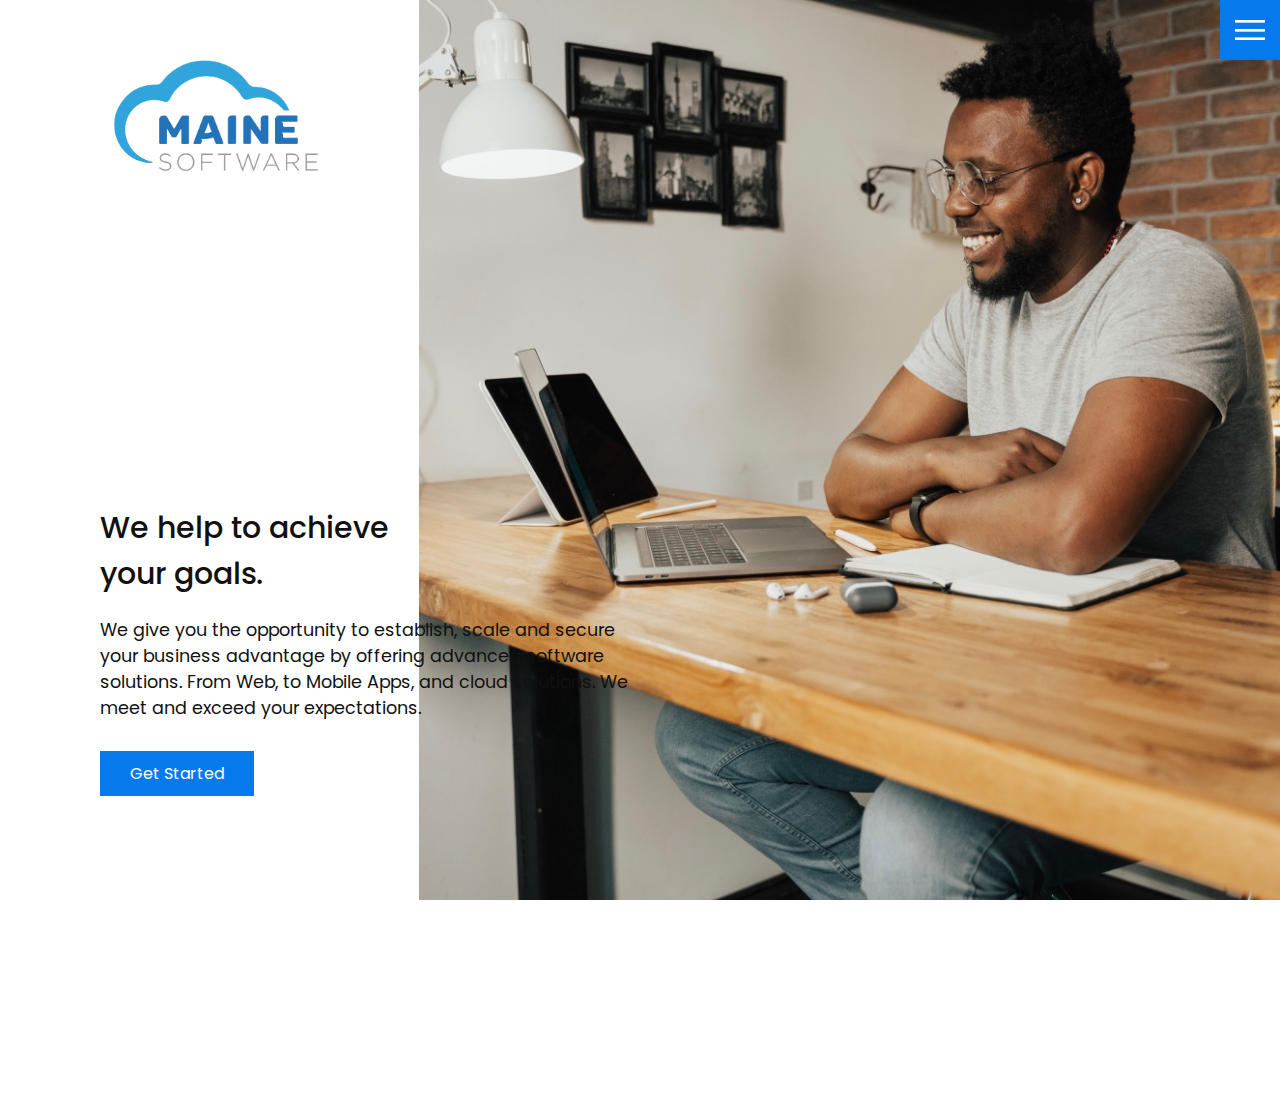
<file: index.html>
<!DOCTYPE html>
<html lang="en">
<head>
    <meta charset="UTF-8">
    <meta http-equiv="X-UA-Compatible" content="IE=edge">
    <meta name="viewport" content="width=device-width, initial-scale=1.0">
    <link rel="stylesheet" href="css/styles.css">
    <title>Maine Software</title>
</head>
<body>
    <header>
        <div class="container">
            <nav class="main-nav">
                <img src="images/mainesoftlogo.png" alt="">
            </nav> 
        </div>
        <div class="toggle"></div>
        <div class="navigation">
            <ul>
                <li><a href="index.html">Home</a></li>
                <li><a href="services.html">Services</a></li>
                <li><a href="work.html">Work</a></li>
                <li><a href="contact.html">Contact</a></li>
            </ul>
            
            <div class="social-bar">
                <ul>
                    <li>
                        <a href="https://facebook.com">
                        <img src="images/facebook.png" target="_blank" alt="">
                        </a>
                    </li>
                    <li>
                        <a href="https://twitter.com">
                        <img src="images/twitter.png" target="_blank" alt="">
                        </a>
                    </li>
                    <li>
                        <a href="https://www.instagram.com/__maxx_king__/">
                        <img src="images/instagram.png" target="_blank" alt="">
                        </a>
                    </li>
                </ul>
                <a href="mailto:info.mainesoft@gmail.com" class="email-icon">
                    <img src="images/email.png" alt="" class="">
                </a>
                
            </div>
        </div>
        
    </header>

    <section class="home">
        <img src="images/tima_2.jpg" alt="" class="home-img">
        <div class="home-content">
            
            <h1>We help to achieve <br> your goals.</h1>
            <p>We give you the opportunity to establish, scale and secure your business advantage by offering advanced software solutions. From Web, to Mobile Apps, and cloud solutions. We meet and exceed your expectations. 
            </p>
            <a href="contact.html" class="btn">Get Started</a>
        </div>
    </section>
    <script src="js/script.js"></script>
</body>

</html>
</file>
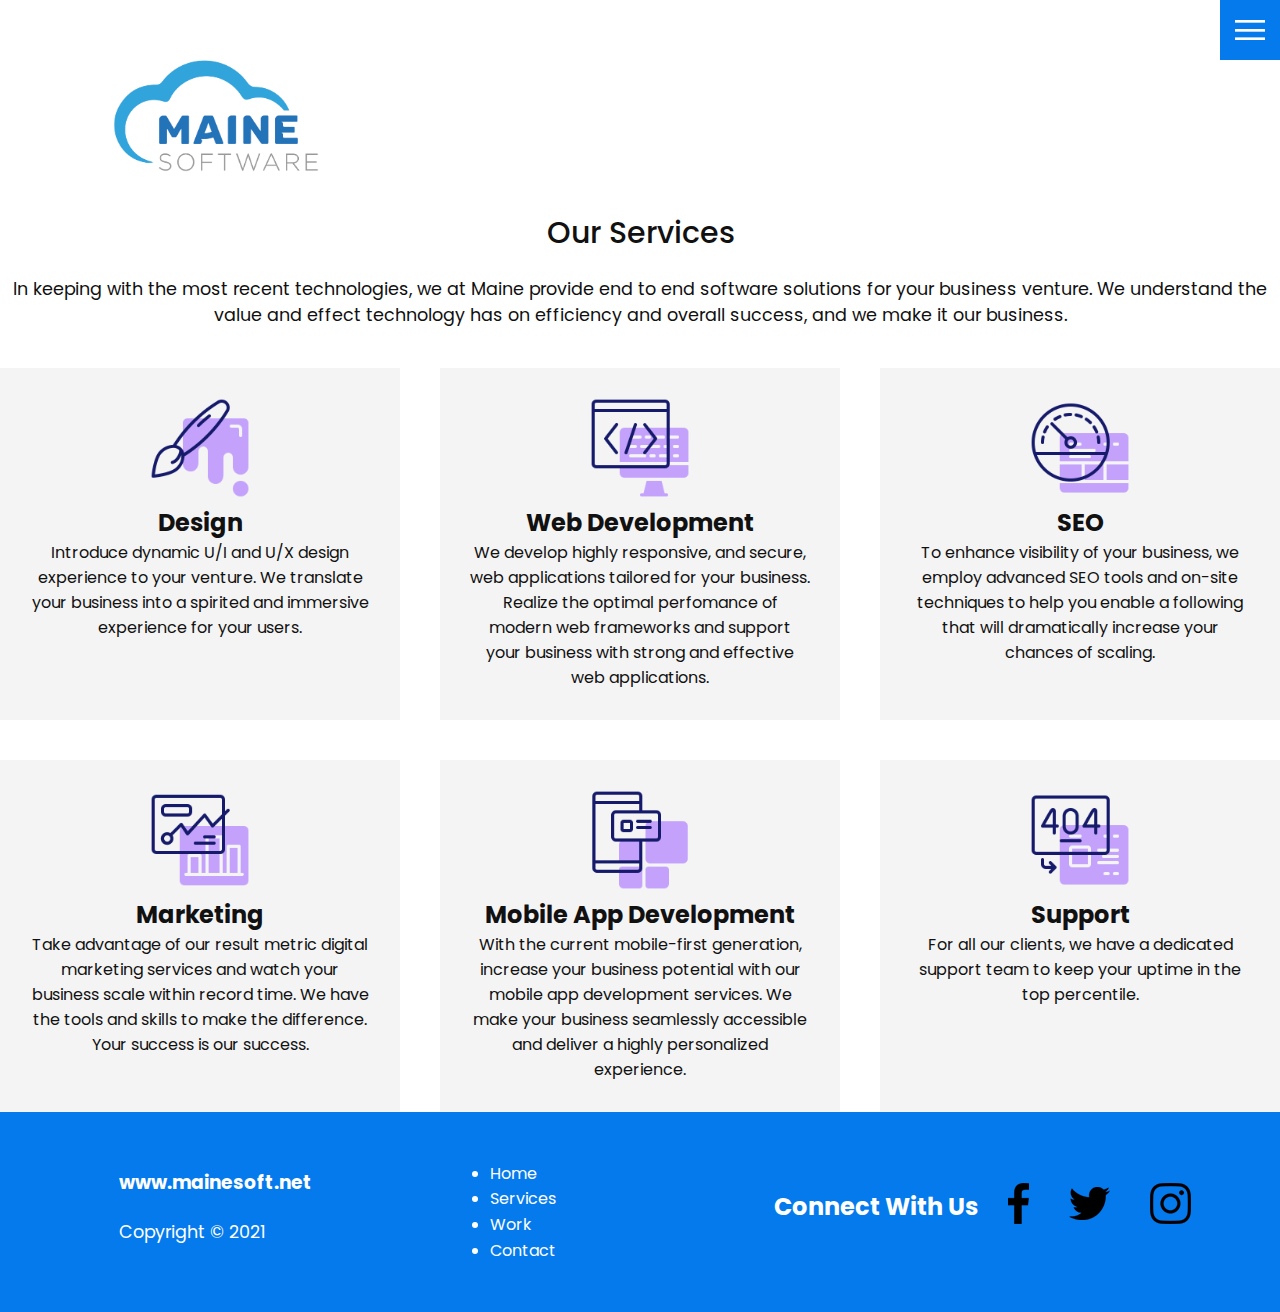
<file: services.html>
<!DOCTYPE html>
<html lang="en">
<head>
    <meta charset="UTF-8">
    <meta http-equiv="X-UA-Compatible" content="IE=edge">
    <meta name="viewport" content="width=device-width, initial-scale=1.0">
    <link rel="stylesheet" href="css/styles.css">
    <title>Maine Software</title>
</head>
<body>
    <header>
        <div class="container">
            <nav class="main-nav">
                <img src="images/mainesoftlogo.png" alt="">
            </nav> 
        <div class="toggle"></div>
        <div class="navigation">
            <ul>
                <li><a href="index.html">Home</a></li>
                <li><a href="services.html">Services</a></li>
                <li><a href="work.html">Work</a></li>
                <li><a href="contact.html">Contact</a></li>
            </ul>
            <div class="social-bar">
                <ul>
                    <li>
                        <a href="https://facebook.com">
                        <img src="images/facebook.png" target="_blank" alt="">
                        </a>
                    </li>
                    <li>
                        <a href="https://twitter.com">
                        <img src="images/twitter.png" target="_blank" alt="">
                        </a>
                    </li>
                    <li>
                        <a href="https://instagram.com">
                        <img src="images/instagram.png" target="_blank" alt="">
                        </a>
                    </li>
                </ul>
                <a href="mailto:maxkezengwa@gmail.com" class="email-icon">
                    <img src="images/email.png" alt="" class="">
                </a>
            </div>
        </div>

    </header>

    <!-- <section> -->
        <div class="title">
            <h1>Our Services</h1>
            <p>In keeping with the most recent technologies, we at Maine provide end to end software solutions for your business venture. We understand the value and effect technology has on efficiency and overall success, and we make it our business. </p>
        </div>
        <div class="services">
            <div class="service">
                <div class="icon">
                    <img src="images/001.png" alt="" class="">
                </div>
                <h2>Design</h2>
                Introduce dynamic U/I and U/X design experience to your venture. We translate your business into a spirited and immersive experience for your users. 
            </div>
            <div class="service">
                <div class="icon">
                    <img src="images/002.png" alt="" class="">
                </div>
                <h2>Web Development</h2>
                We develop highly responsive, and secure, web applications tailored for your business. Realize the optimal perfomance of modern web frameworks and support your business with strong and effective web applications. 
            </div>
            <div class="service">
                <div class="icon">
                    <img src="images/003.png" alt="" class="">
                </div>
                <h2>SEO</h2>
                To enhance visibility of your business, we employ advanced SEO tools and on-site techniques to help you enable a following that will dramatically increase your chances of scaling. 
            </div>
            <div class="service">
                <div class="icon">
                    <img src="images/004.png" alt="" class="">
                </div>
                <h2>Marketing</h2>
                Take advantage of our result metric digital marketing services and watch your business scale within record time. We have the tools and skills to make the difference. Your success is our success.
            </div>
            <div class="service">
                <div class="icon">
                    <img src="images/005.png" alt="" class="">
                </div>
                <h2>Mobile App Development</h2>
                With the current mobile-first generation, increase your business potential with our mobile app development services. We make your business seamlessly accessible and deliver a highly personalized experience.
            </div>
            <div class="service">
                <div class="icon">
                    <img src="images/006.png" alt="" class="">
                </div>
                <h2>Support</h2>
                For all our clients, we have a dedicated support team to keep your uptime in the top percentile.  
            </div>
        </div>
        
    <!-- </section> -->

    <footer class="footer bg-dark">
        <div class="container-footer grid">
            <div class="url">
                <h3>www.mainesoft.net</h3>
                <p>Copyright &copy; 2021</p>
            </div>
                <nav> 
                    <ul>
                        <li><a href="index.html">Home</a></li>
                        <li><a href="services.html">Services</a></li>
                        <li><a href="work.html">Work</a></li>
                        <li><a href="contact.html">Contact</a></li>
                    </ul>
                </nav>
                <!-- social links -->
                <div class="social grid">
                    <h2>Connect With Us</h2>
                    <a href="https://www.facebook.com/mainesoft">
                        <img src="images/facebook.png" target="_blank" alt="">
                    </a>
                    <a href="https://twitter.com">
                        <img src="images/twitter.png" target="_blank" alt="">
                    </a>
                    <a href="https://instagram.com">
                        <img src="images/instagram.png" target="_blank" alt="">
                    </a>
                </div>
        </div>
    </footer>

    <script src="js/script.js"></script>
</body>
</html>
</file>
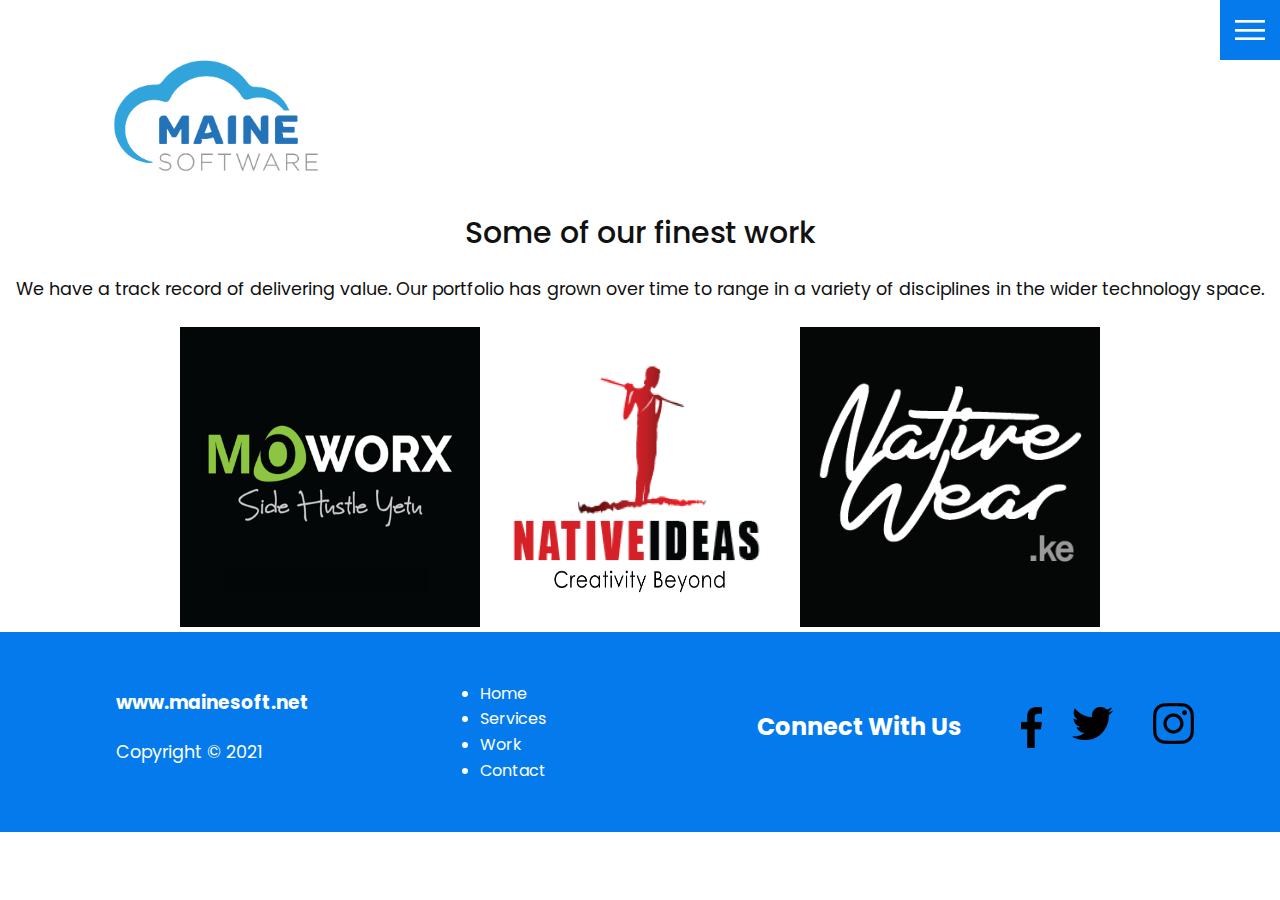
<file: work.html>
<!DOCTYPE html>
<html lang="en">
<head>
    <meta charset="UTF-8">
    <meta http-equiv="X-UA-Compatible" content="IE=edge">
    <meta name="viewport" content="width=device-width, initial-scale=1.0">
    <link rel="stylesheet" href="css/styles.css">
    <title>Maine Software</title>
</head>
<body>
    <header>
        <div class="container">
            <nav class="main-nav">
                <img src="images/mainesoftlogo.png" alt="">
            </nav> 
        <div class="toggle"></div>
        <div class="navigation">
            <ul>
                <li><a href="index.html">Home</a></li>
                <li><a href="services.html">Services</a></li>
                <li><a href="work.html">Work</a></li>
                <li><a href="contact.html">Contact</a></li>
            </ul>
            <div class="social-bar">
                <ul>
                    <li>
                        <a href="https://facebook.com">
                        <img src="images/facebook.png" target="_blank" alt="">
                        </a>
                    </li>
                    <li>
                        <a href="https://twitter.com">
                        <img src="images/twitter.png" target="_blank" alt="">
                        </a>
                    </li>
                    <li>
                        <a href="https://instagram.com">
                        <img src="images/instagram.png" target="_blank" alt="">
                        </a>
                    </li>
                </ul>
                <a href="mailto:maxkezengwa@gmail.com" class="email-icon">
                    <img src="images/email.png" alt="" class="">
                </a>
            </div>
        </div>

    </header>

    <!-- <section> -->
        <div class="title">
            <h1>Some of our finest work</h1>
            <p>We have a track record of delivering value. Our portfolio has grown over time to range in a variety of disciplines in the wider technology space.</p>
        </div>
      <div class="portfolio">
          <div class="item">
              <img src="images/moworxlogo.png" alt="" class="">
                <div class="action">
                    <a href="http://www.moworx.co.ke">Launch</a>
                </div>
            </div>
          <div class="item">
              <img src="images/nativeideaslogo.png" alt="" class="">
                <div class="action">
                    <a href="#">Launch</a>
                </div>
            </div>
          <div class="item">
              <img src="images/nativewearlogo.png" alt="" class="">
                <div class="action">
                    <a href="#">Launch</a>
                </div>
            </div>
          
      </div>
        
    <!-- </section> -->

    <footer class="footer bg-dark">
        <div class="container-footer grid">
            <div>
                <h3>www.mainesoft.net</h3>
                <p>Copyright &copy; 2021</p>
            </div>
                <nav> 
                    <ul>
                        <li><a href="index.html">Home</a></li>
                        <li><a href="services.html">Services</a></li>
                        <li><a href="work.html">Work</a></li>
                        <li><a href="contact.html">Contact</a></li>
                    </ul>
                </nav>
                <!-- social links -->
                <div class="social grid">
                    <h2>Connect With Us</h2>
                    <a href="https://www.facebook.com/mainesoft/"></a>
                        <img src="images/facebook.png" target="_blank" alt="">
                    </a>
                    <a href="https://twitter.com/home">
                        <img src="images/twitter.png" target="_blank" alt="">
                    </a>
                    <a href="https://instagram.com">
                        <img src="images/instagram.png" target="_blank" alt="">
                    </a>
                </div>
        </div>
    </footer>
    <script src="js/script.js"></script>
</body>
</html>
</file>
<file: css/styles.css>
@import url('https://fonts.googleapis.com/css2?family=Poppins:wght@300&display=swap');

:root{
    /* --primary-color: #f60f20; */
    --primary-color:#047aed;
    --secondary-color: #1b206e; 
}

/* BASE STYLES */
* {
    box-sizing: border-box;
    margin: 0;
    padding: 0;
}

html, body{
    font-family: 'Poppins', sans-serif; 
    color: #111;
}

h1 {
    font-size: 30px;
    font-weight: 500;
}
p{
    margin: 20px 0 10px;
    font-size: 1.1rem;
}

section{
    display: flex;
    flex-direction: column;
    height: 100vh;
    align-items: center;
    padding: 100px;
    margin-top: 60px;
}

section.home {
    flex-direction: row;
    margin-top: 0;
}

/* BUTTONS */
.btn{
    cursor: pointer;
    display: inline-block;
    background: var(--primary-color);
    color: #fff;
    text-decoration: none;
    padding: 10px 30px;
    margin: 20px 0;
    border: 0;
}

.btn:hover{
    transform: scale(0.98);
}


.logo{
    position: fixed;
    top: 30px;
    left:100px;
    font-size: 2.5rem;
    font-weight: 1000;
    z-index:20;
    
}
.container{
    width: 40%;
    height: 20%;
    
}

.main-nav{
    display:flex;
    align-items: left;
    height: 190px;
    padding: 20px 0;
    margin-left: 80px;
    margin-top: 20px;
    z-index: 10;
}


.title{
    text-align: center;
    margin-top: 0px;
}
/* TOGGLE */

.toggle {
    position: fixed;
    top: 0;
    right: 0;
    width: 60px;
    height: 60px;
    background: var(--primary-color) url(../images/menu.png);
    background-size: 30px;
    background-position: center;
    background-repeat: no-repeat;
    z-index: 20;
    cursor: pointer;
}

.toggle.active{
    background: var(--primary-color) url(../images/close.png);
    background-size: 25px;
    background-position: center;
    background-repeat: no-repeat;
}

/* NAVIGATION */
.navigation{
    position:fixed;
    top: 0;
    left: 100%;
    width: 100%;
    height: 100%;
    background-color: #fff;
    z-index: 15;
    display: flex;
    justify-content: center;
    align-items: center;
}

.navigation.active{
    left: 0;
}

.navigation ul li { 
    position:relative;
    list-style: none;
    text-align: center;

}
.navigation ul li a {
    font-size: 2.2rem;
    text-decoration: none;
    font-weight: 300;
}

.navigation ul li a:hover{
    color: var(--primary-color);
}

.navigation .social-bar {
    position: absolute;
    top: 0;
    left: 0;
    width: 60px;
    height: 100%;
    display: flex;
    justify-content: center;
    align-items: center;
}
.navigation .social-bar a {
    display: inline-block;
    transform: scale(0.5);
}

.navigation .email-icon{
    position: absolute;
    bottom: 20px;
    transform: scale(0.5);
}
/* HOME PAGE */

.home-content{
    position: relative;
    z-index: 10;
    max-width: 550px;
}
.home-img {
    position: absolute;
    bottom: 0;
    right: 0;
    height: 110%;
}

/* SERVICES */
.services {
    margin-top: 40px;
    display: grid;
    grid-template-columns: repeat(3, 1fr);
    gap: 40px;
    text-align: center;
}

.services .service {
    padding: 30px;
    background: #f4f4f4;
}

.services .service:hover{
    box-shadow: 0 10px 30px rgba(0,0,0,0.1);
}

.service .service h2{
    font-size: 24px;
    font-weight: 500;
    margin-top: 20px;
    color: var(--secondary-color);  
}

.services .service .icon img {
    max-width: 100px;

}

/* WORK PAGE */
.portfolio{
    display:flex;
    flex-wrap: wrap;
    justify-content: center;
    margin-top: 20px;
}

.portfolio .item {
    position: relative;
    width: 300px;
    height: 300px;
    margin: 5px;
}

.portfolio .item img{
    width:100%;
    height:100%;
}

.portfolio .item .action {
    position: absolute;
    top: 0;
    left: 0;
    width: 100%;
    height: 100%;
    background: rgba(0,0,0,0.8);
    display: flex;
    justify-content: center;
    align-items: center;
    opacity: 0;
    transition: 0.5s;
}


.portfolio .item:hover .action{
    opacity: 1;
}

.portfolio .item .action a {
    display: inline-block;
    color: #fff;
    text-decoration: none;
    border: 1px solid #fff;
    padding: 5px 15px;
}

/* CONTACT */
.contact{
    position: relative;
    width: 100%;
    margin-top: 50px;
    display: flex;
    justify-content: space-between;
    align-items: flex-start;
}


.contact-form {
    position: relative;
    background: #f9f9f9;
    width: calc(100% - 350px);
    padding: 60px 20px 40px;
}


.contact-form form {
    width: 100%;
}


.contact-form .row {
    width: 100%;
    display: flex;
}


.contact-form .input50 {
    width: 50%;
    margin: 0 10px;
}

.contact-form .input100 {
    width: 100%;
    margin: 0 10px;
}


.contact-form .row input,
.contact-form .row textarea{
    position: relative;
    border: 1px solid rgba(0,0,0,0.2);
    color: #111;
    background: transparent;
    width: 100%;
    padding: 10px;
    outline: none;
    font-size: 16px;
    margin: 10px 0;
    resize: none;
}


.contact-form .row textarea{
    height: 180px;
}


.contact-form .row input[type='submit']{
    background-color: var(--secondary-color);
    color: white;
    margin: 0;
    text-transform: uppercase;
    letter-spacing: 2px;
    font-weight: 300;
    border: 0;
    cursor: pointer;
}

.contact-info {
    width: 320px;
    background: #f9f9f9;
    padding: 60px 40px 20px;

}

.contact-info .info-box {
    display: flex;
    align-items: flex-start;
    margin-bottom: 40px;

}


.contact-info .info-box .contact-icon{
    width: 20px;
    margin-right: 40px;
}


.contact-info .info-box .details h4 {  
    color: var(--secondary-color);
}

.contact-info .info-box .details p,
.contact-info .info-box .details a{
    color: #111;
}


/* footer */

.footer{
    line-height: 1.6;
    height: 200px;
}
.footer a {
    text-decoration: none;
    color: #fff;
}

.bg-dark {
    background-color: var(--primary-color);
    color: #fff;
}

.grid{
    display: flex;
    grid-template-columns: repeat (3);
    gap: 20px;
    justify-content: space-around;
    align-items: center;
    height:100%;
    padding-left: 40px; 
}

.social {
    align-items: center;
    padding-bottom: 20px;
    padding-top: 10px;
}
.social a {
    margin: 0 10px;
}

.container-footer{
    width: 100%;
}

@media(max-width: 1068px){
    .home-img{
        display: none;
    }
    .logo{
        top: 10px;
        left: 40px;
        font-size: 2rem;
    }
    .section{
        padding: 100px 40px;
    }
    .navigation ul li a {
        font-size: 2rem;
    }
    .services {
        grid-template-columns: repeat(2, 1fr);
    }
    .contact {
        flex-direction: column;
    }

    .contact-form {
        width: 100%;
        padding: 30px 30px 20px;
    }
    .contact-form .row{
        flex-direction: column;
    }
    .contact-form .input50,
    .contact-form .input100{
        width: 100%;
        margin: 0;
    }
    
    .contact-info{
        width:100%;
        margin-top: 20px;
        padding: 30px 30px 20px;
    }
    .social {
        flex-direction: column;
    }
    .container-footer .grid {
        height: 100%;
    }
    .url{
        margin-right: 20px;
    }
    .bg-dark{
        height: 100%;
    }

  
}
@media(max-width: 768px){
    
    .services {
        grid-template-columns: 1fr;

    }
    .services .service {
        box-shadow: 0 10px 30px rgba(0,0,0,0.1);
    }
    .social {
        flex-direction: column;
    }
    .container-footer .grid {
        height: 100%;
    }
    .url{
        margin-right: 20px;
    }
    .bg-dark{
        height: 100%;
    }
}
</file>
